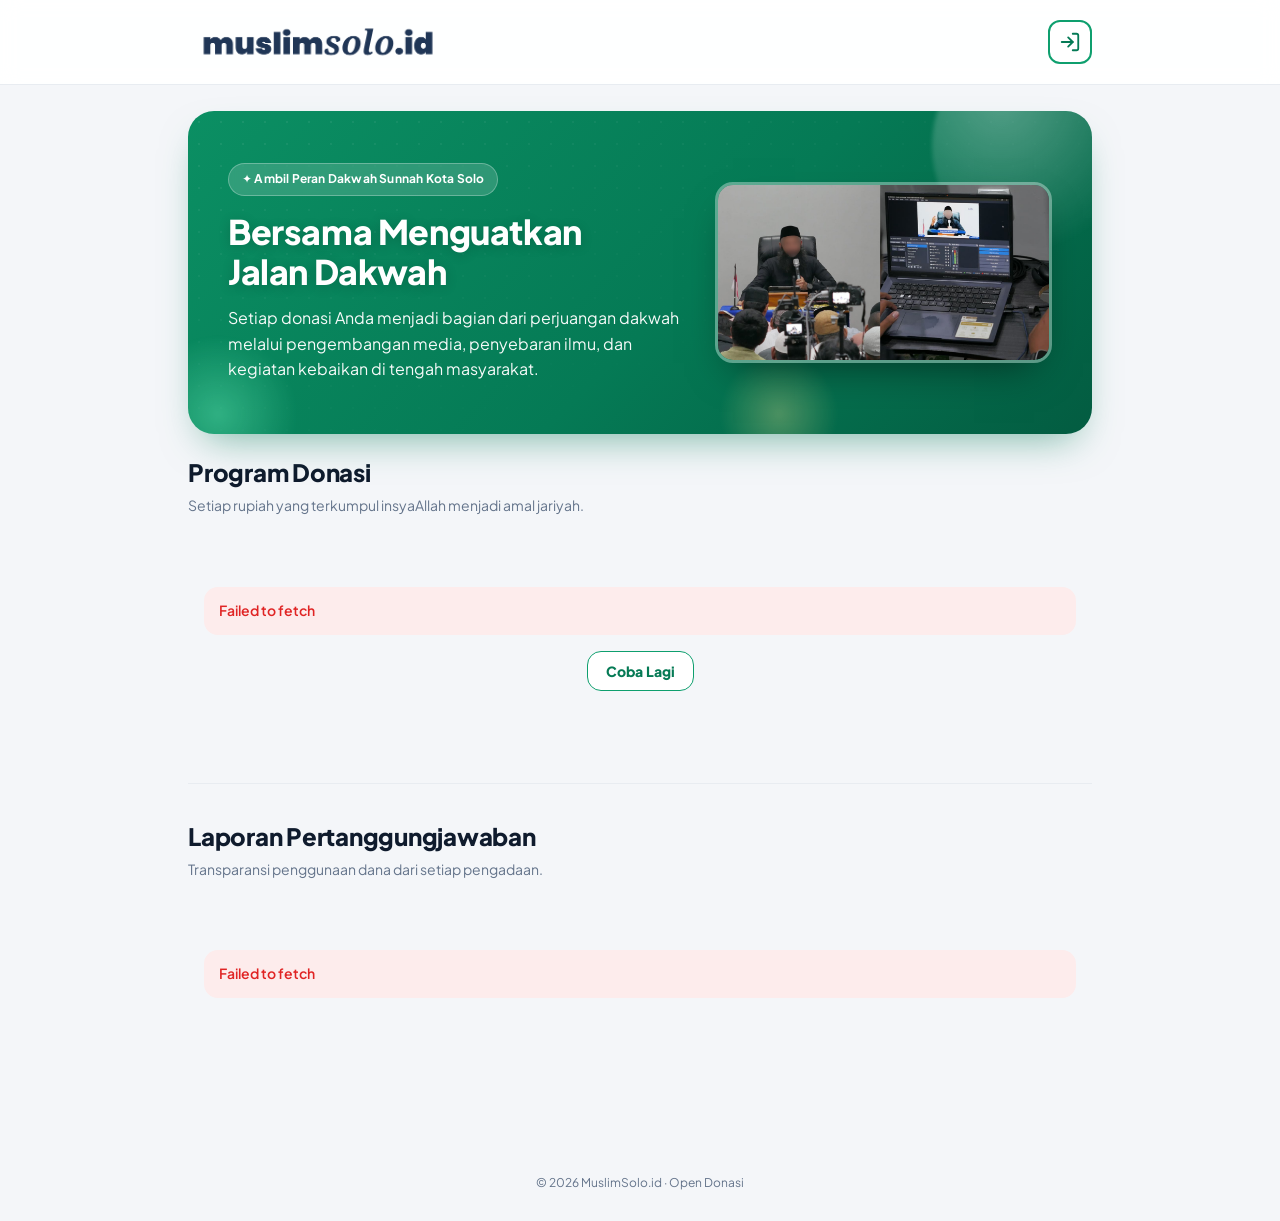
<file: index.html>
<!DOCTYPE html>
<html lang="id">
<head>
  <meta charset="UTF-8" />
  <meta name="viewport" content="width=device-width, initial-scale=1.0" />
  <link rel="icon" type="image/png" href="assets/img/favicon.png" />
  <link rel="apple-touch-icon" href="assets/img/favicon.png" />
  <title>Donasi Media muslimsolo.id</title>
  <meta name="description" content="Open donasi untuk program-program MuslimSolo.id. Pilih campaign, donasi, dan bantu wujudkan kebaikan." />
  <!-- Pra-koneksi ke server Apps Script & Google Drive agar loading data/gambar lebih cepat. -->
  <link rel="preconnect" href="https://script.google.com" crossorigin />
  <link rel="preconnect" href="https://script.googleusercontent.com" crossorigin />
  <link rel="preconnect" href="https://lh3.googleusercontent.com" crossorigin />
  <link rel="dns-prefetch" href="https://script.google.com" />
  <link rel="preconnect" href="https://fonts.googleapis.com" />
  <link rel="preconnect" href="https://fonts.gstatic.com" crossorigin />
  <link href="https://fonts.googleapis.com/css2?family=Plus+Jakarta+Sans:wght@400;600;700;800&display=swap" rel="stylesheet" />
  <link rel="stylesheet" href="assets/css/style.css" />
</head>
<body>
  <div id="header"></div>

  <main>
    <div class="container">
      <section class="hero">
        <div class="hero-bg" aria-hidden="true">
          <span class="blob blob-1"></span>
          <span class="blob blob-2"></span>
          <span class="blob blob-3"></span>
        </div>
        <div class="hero-inner">
          <div class="hero-text">
            <span class="hero-eyebrow">✦ Ambil Peran Dakwah Sunnah Kota Solo</span>
            <h1>Bersama Menguatkan<br />Jalan Dakwah</h1>
            <p>Setiap donasi Anda menjadi bagian dari perjuangan dakwah melalui pengembangan media, penyebaran ilmu, dan kegiatan kebaikan di tengah masyarakat.</p>
          </div>
          <div class="hero-photo">
            <img src="assets/img/hero.png" alt="Kegiatan dakwah MuslimSolo.id" loading="eager" />
          </div>
        </div>
      </section>

      <h2 class="page-title">Program Donasi</h2>
      <p class="page-subtitle">Setiap rupiah yang terkumpul insyaAllah menjadi amal jariyah.</p>

      <div id="content">
        <div class="state"><div class="spinner"></div>Memuat program donasi...</div>
      </div>

      <section class="lpj-section">
        <h2 class="page-title">Laporan Pertanggungjawaban</h2>
        <p class="page-subtitle">Transparansi penggunaan dana dari setiap pengadaan.</p>
        <div id="lpj-content">
          <div class="state"><div class="spinner"></div>Memuat laporan...</div>
        </div>
      </section>
    </div>
  </main>

  <div class="footer">&copy; <span id="year"></span> MuslimSolo.id &middot; Open Donasi</div>

  <script src="assets/js/config.js"></script>
  <script src="assets/js/utils.js"></script>
  <script src="assets/js/sample-data.js"></script>
  <script src="assets/js/api.js"></script>
  <script src="assets/js/landing.js"></script>
</body>
</html>
</file>
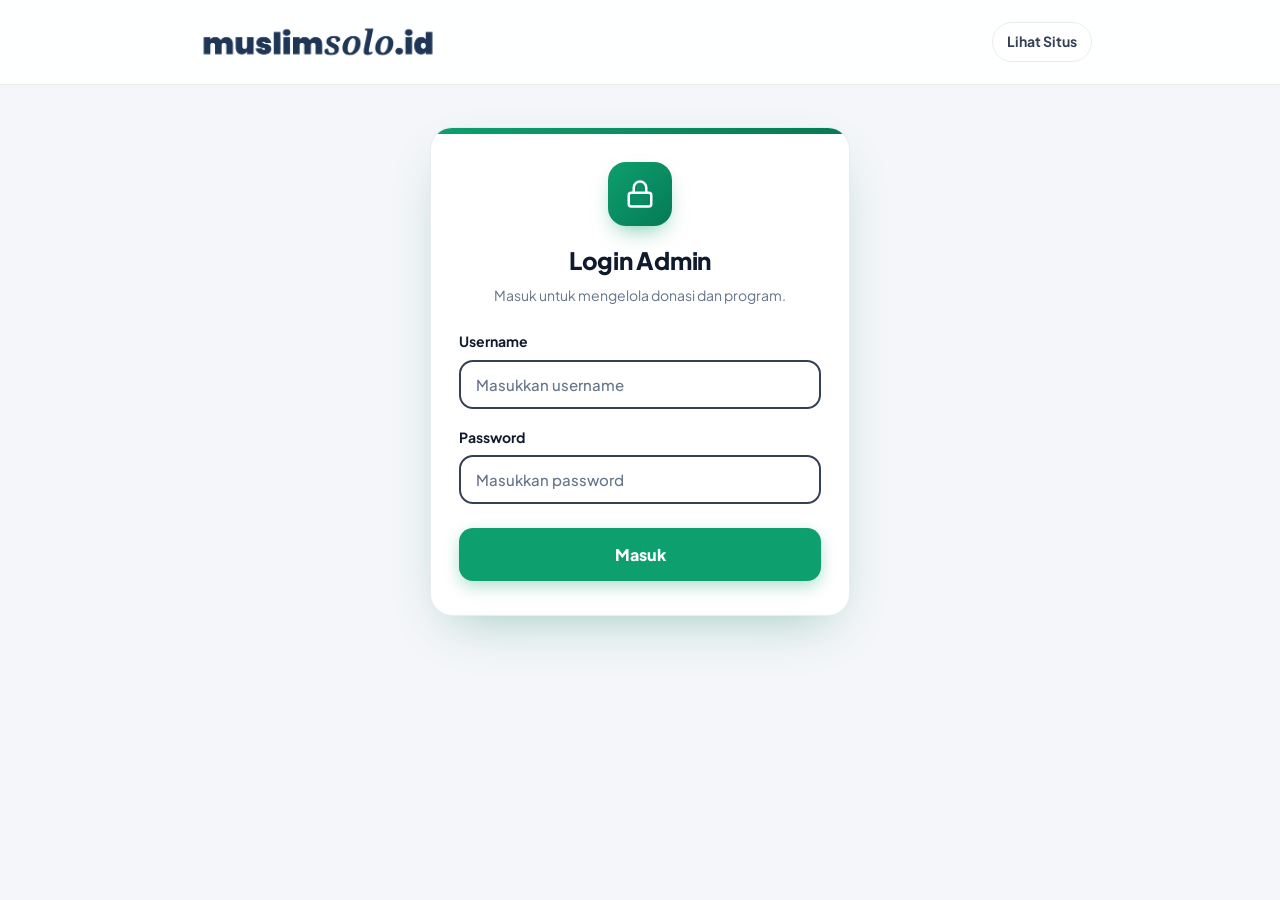
<file: admin.html>
<!DOCTYPE html>
<html lang="id">
<head>
  <meta charset="UTF-8" />
  <meta name="viewport" content="width=device-width, initial-scale=1.0" />
  <link rel="icon" type="image/png" href="assets/img/favicon.png" />
  <link rel="apple-touch-icon" href="assets/img/favicon.png" />
  <title>Admin - Donasi Media muslimsolo.id</title>
  <link rel="preconnect" href="https://fonts.googleapis.com" />
  <link rel="preconnect" href="https://fonts.gstatic.com" crossorigin />
  <link href="https://fonts.googleapis.com/css2?family=Plus+Jakarta+Sans:wght@400;600;700;800&display=swap" rel="stylesheet" />
  <link rel="stylesheet" href="assets/css/style.css" />
</head>
<body>
  <div id="header"></div>

  <main>
    <div class="container">
      <!-- LOGIN -->
      <section id="login-view">
        <div class="login-wrap">
          <div class="login-card">
            <div class="login-head">
              <div class="login-icon">
                <svg viewBox="0 0 24 24" fill="none" stroke="currentColor" stroke-width="2" stroke-linecap="round" stroke-linejoin="round"><rect x="3" y="11" width="18" height="11" rx="2"/><path d="M7 11V7a5 5 0 0 1 10 0v4"/></svg>
              </div>
              <h1>Login Admin</h1>
              <p>Masuk untuk mengelola donasi dan program.</p>
            </div>
            <div class="notice err hidden" id="login-err"></div>
            <div class="field">
              <label for="username">Username</label>
              <input id="username" class="input" type="text" autocomplete="username" placeholder="Masukkan username" />
            </div>
            <div class="field">
              <label for="password">Password</label>
              <input id="password" class="input" type="password" autocomplete="current-password" placeholder="Masukkan password" />
            </div>
            <button class="btn btn-primary btn-lg" id="login-btn">Masuk</button>
          </div>
        </div>
      </section>

      <!-- APP (setelah login) -->
      <div id="app-view" class="hidden app-with-nav">
        <!-- TAB: Verifikasi -->
        <section class="tab" id="tab-verify">
          <div class="tab-head">
            <h1 class="page-title">Dashboard</h1>
            <p class="page-subtitle">Ringkasan donasi dan program yang sedang berjalan.</p>
          </div>
          <div class="stats" id="stats"></div>
          <div class="section-head">
            <div class="section-label" style="margin:0">Donasi Menunggu Verifikasi</div>
            <button class="btn btn-ghost auto" id="refresh-btn">Muat Ulang</button>
          </div>
          <div id="pending-list"></div>
        </section>

        <!-- TAB: Program Donasi (CRUD) -->
        <section class="tab hidden" id="tab-program">
          <div class="section-head">
            <div>
              <h1 class="page-title">Program Donasi</h1>
              <p class="page-subtitle">Kelola program donasi yang ditampilkan ke publik.</p>
            </div>
            <button class="btn btn-primary auto" id="add-campaign">+ Tambah</button>
          </div>
          <div id="campaign-list"></div>
        </section>

        <!-- TAB: LPJ Pengadaan -->
        <section class="tab hidden" id="tab-lpj">
          <div class="section-head">
            <div>
              <h1 class="page-title">LPJ Pengadaan</h1>
              <p class="page-subtitle">Kelola laporan pertanggungjawaban penggunaan dana.</p>
            </div>
            <button class="btn btn-primary auto" id="add-lpj">+ Tambah</button>
          </div>
          <div id="lpj-list"></div>
        </section>

        <!-- TAB: Akun Admin -->
        <section class="tab hidden" id="tab-account">
          <div class="section-head">
            <div>
              <h1 class="page-title">Akun Admin</h1>
              <p class="page-subtitle">Atur akun yang dapat mengakses console admin.</p>
            </div>
            <button class="btn btn-primary auto" id="add-admin">+ Tambah</button>
          </div>
          <div id="admin-list"></div>
        </section>
      </div>
    </div>
  </main>

  <!-- BOTTOM NAV -->
  <nav class="bottom-nav hidden" id="bottom-nav">
    <button class="nav-item active" data-tab="verify">
      <svg viewBox="0 0 24 24" fill="none" stroke="currentColor" stroke-width="2" stroke-linecap="round" stroke-linejoin="round"><path d="M20 6 9 17l-5-5"/></svg>
      Verifikasi
    </button>
    <button class="nav-item" data-tab="program">
      <svg viewBox="0 0 24 24" fill="none" stroke="currentColor" stroke-width="2" stroke-linecap="round" stroke-linejoin="round"><rect x="3" y="4" width="18" height="16" rx="2"/><path d="M3 9h18M8 14h8"/></svg>
      Program
    </button>
    <button class="nav-item" data-tab="lpj">
      <svg viewBox="0 0 24 24" fill="none" stroke="currentColor" stroke-width="2" stroke-linecap="round" stroke-linejoin="round"><path d="M14 2H6a2 2 0 0 0-2 2v16a2 2 0 0 0 2 2h12a2 2 0 0 0 2-2V8z"/><path d="M14 2v6h6M9 13h6M9 17h4"/></svg>
      LPJ
    </button>
    <button class="nav-item" data-tab="account">
      <svg viewBox="0 0 24 24" fill="none" stroke="currentColor" stroke-width="2" stroke-linecap="round" stroke-linejoin="round"><circle cx="12" cy="8" r="4"/><path d="M4 21a8 8 0 0 1 16 0"/></svg>
      Akun
    </button>
    <button class="nav-item danger" id="nav-logout">
      <svg viewBox="0 0 24 24" fill="none" stroke="currentColor" stroke-width="2" stroke-linecap="round" stroke-linejoin="round"><path d="M9 21H5a2 2 0 0 1-2-2V5a2 2 0 0 1 2-2h4"/><path d="m16 17 5-5-5-5M21 12H9"/></svg>
      Keluar
    </button>
  </nav>

  <!-- MODAL -->
  <div class="modal-overlay hidden" id="modal">
    <div class="modal">
      <div class="modal-head">
        <h2 id="modal-title">Judul</h2>
        <button class="modal-x" id="modal-close" aria-label="Tutup">&times;</button>
      </div>
      <div class="modal-body" id="modal-body"></div>
    </div>
  </div>

  <script src="assets/js/config.js"></script>
  <script src="assets/js/utils.js"></script>
  <script src="assets/js/sample-data.js"></script>
  <script src="assets/js/api.js"></script>
  <script src="assets/js/admin.js"></script>
</body>
</html>
</file>
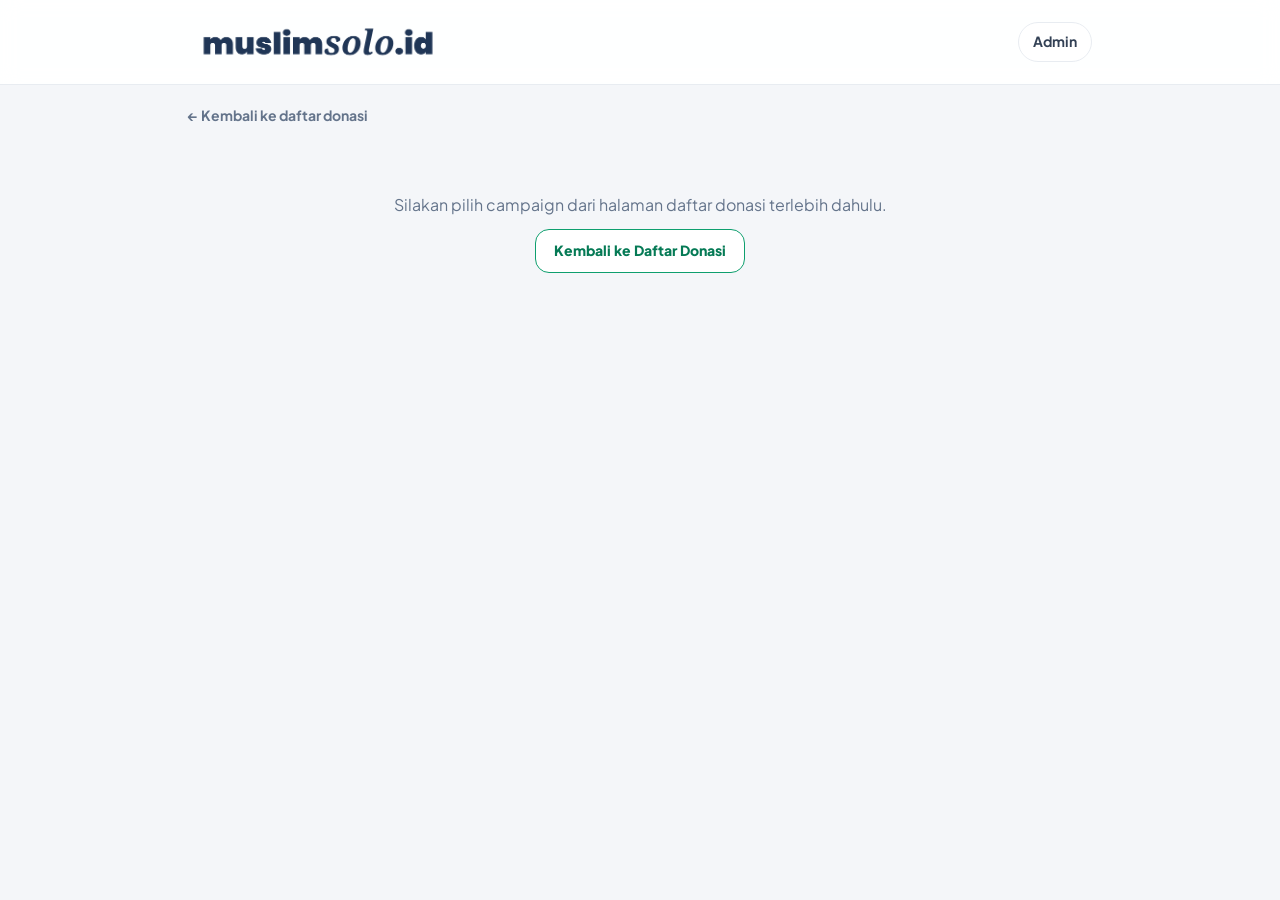
<file: detail.html>
<!DOCTYPE html>
<html lang="id">
<head>
  <meta charset="UTF-8" />
  <meta name="viewport" content="width=device-width, initial-scale=1.0" />
  <link rel="icon" type="image/png" href="assets/img/favicon.png" />
  <link rel="apple-touch-icon" href="assets/img/favicon.png" />
  <title>Detail - Donasi Media muslimsolo.id</title>
  <!-- Pra-koneksi ke server Apps Script & Google Drive agar loading data/gambar lebih cepat. -->
  <link rel="preconnect" href="https://script.google.com" crossorigin />
  <link rel="preconnect" href="https://script.googleusercontent.com" crossorigin />
  <link rel="preconnect" href="https://lh3.googleusercontent.com" crossorigin />
  <link rel="dns-prefetch" href="https://script.google.com" />
  <link rel="preconnect" href="https://fonts.googleapis.com" />
  <link rel="preconnect" href="https://fonts.gstatic.com" crossorigin />
  <link href="https://fonts.googleapis.com/css2?family=Plus+Jakarta+Sans:wght@400;600;700;800&display=swap" rel="stylesheet" />
  <link rel="stylesheet" href="assets/css/style.css" />
</head>
<body>
  <div id="header"></div>

  <main>
    <div class="container">
      <a class="back-link" href="index.html">&larr; Kembali ke daftar donasi</a>
      <div id="content">
        <div class="state"><div class="spinner"></div>Memuat detail donasi...</div>
      </div>
    </div>
  </main>

  <div id="cta"></div>

  <script src="assets/js/config.js"></script>
  <script src="assets/js/utils.js"></script>
  <script src="assets/js/sample-data.js"></script>
  <script src="assets/js/api.js"></script>
  <script src="assets/js/detail.js"></script>
</body>
</html>
</file>
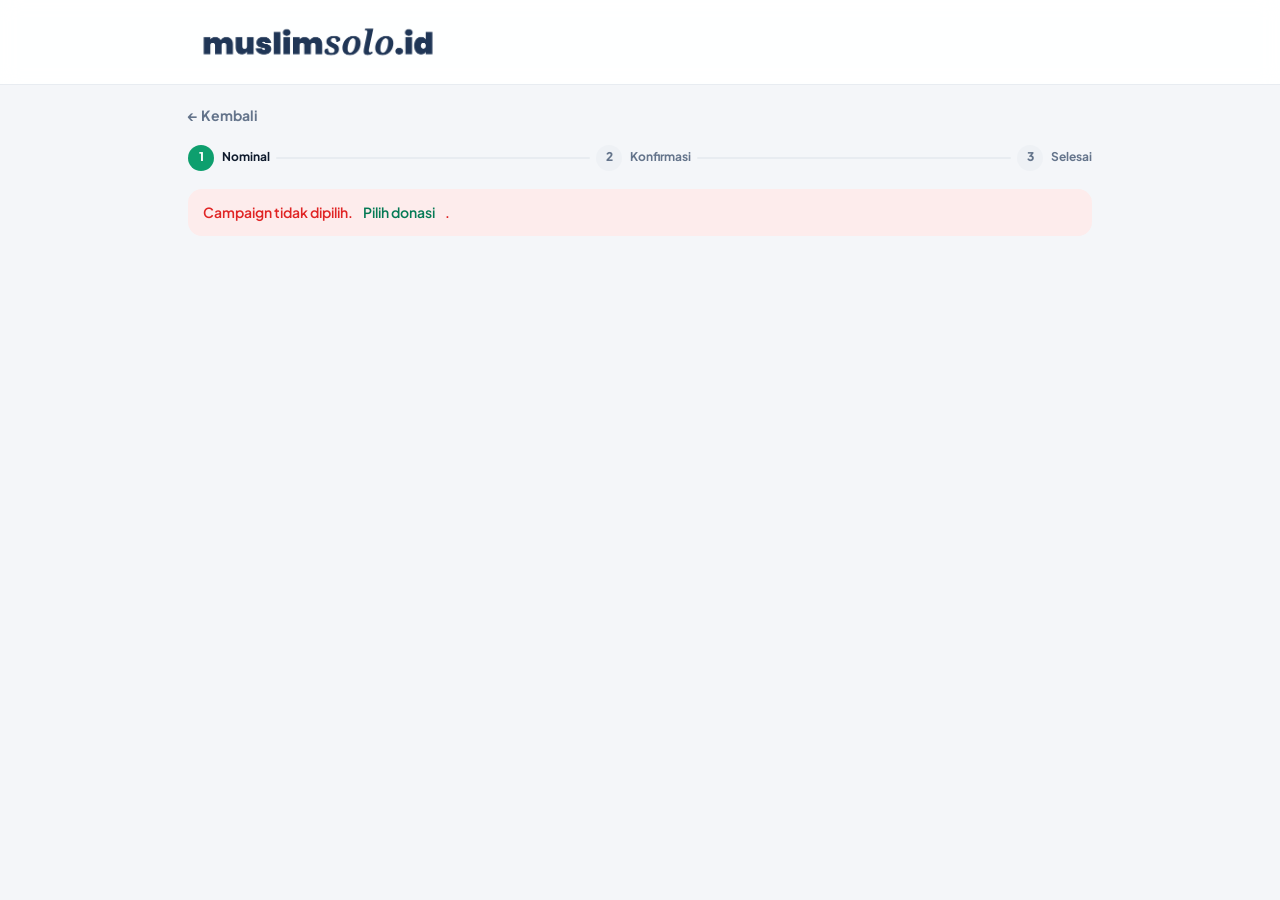
<file: donasi.html>
<!DOCTYPE html>
<html lang="id">
<head>
  <meta charset="UTF-8" />
  <meta name="viewport" content="width=device-width, initial-scale=1.0" />
  <link rel="icon" type="image/png" href="assets/img/favicon.png" />
  <link rel="apple-touch-icon" href="assets/img/favicon.png" />
  <title>Donasi Sekarang - Donasi Media muslimsolo.id</title>
  <link rel="preconnect" href="https://fonts.googleapis.com" />
  <link rel="preconnect" href="https://fonts.gstatic.com" crossorigin />
  <link href="https://fonts.googleapis.com/css2?family=Plus+Jakarta+Sans:wght@400;600;700;800&display=swap" rel="stylesheet" />
  <link rel="stylesheet" href="assets/css/style.css" />
</head>
<body>
  <div id="header"></div>

  <main>
    <div class="container">
      <a class="back-link" href="#" id="back">&larr; Kembali</a>

      <div class="steps" id="steps">
        <div class="stp active" data-step="1"><span class="dot">1</span><span>Nominal</span></div>
        <div class="bar"></div>
        <div class="stp" data-step="2"><span class="dot">2</span><span>Konfirmasi</span></div>
        <div class="bar"></div>
        <div class="stp" data-step="3"><span class="dot">3</span><span>Selesai</span></div>
      </div>

      <div id="campaign-summary"></div>

      <!-- STEP 1: Nominal + Instruksi Pembayaran -->
      <section id="step-pay">
        <div class="card"><div class="card-body">
          <div class="field">
            <label for="amount">Nominal Donasi</label>
            <div class="input-prefix">
              <span>Rp</span>
              <input id="amount" class="" type="text" inputmode="numeric" placeholder="0" autocomplete="off" />
            </div>
            <div class="amount-chips" id="chips"></div>
            <div class="error-text hidden" id="amount-err">Masukkan nominal minimal Rp1.</div>
          </div>

          <div class="section-label">Pilih Metode Pembayaran</div>
          <div class="method-options">
            <label class="method selected" data-method="Transfer">
              <input type="radio" name="method" value="Transfer" checked />
              <span class="m-ico">&#127974;</span>
              <span><b>Transfer Bank</b><br /><small class="don-meta">Transfer ke rekening panitia</small></span>
            </label>
            <label class="method" data-method="QRIS">
              <input type="radio" name="method" value="QRIS" />
              <span class="m-ico">&#128241;</span>
              <span><b>QRIS</b><br /><small class="don-meta">Scan kode QR dari aplikasi apa saja</small></span>
            </label>
          </div>

          <div id="pay-detail" class="mt-12"></div>
        </div></div>

        <div style="height:90px"></div>
        <div class="sticky-cta"><div class="container">
          <button class="btn btn-primary" id="to-confirm">Saya Sudah Transfer, Konfirmasi Donasi</button>
        </div></div>
      </section>

      <!-- STEP 2: Form Konfirmasi -->
      <section id="step-confirm" class="hidden">
        <div class="card"><div class="card-body">
          <h2 class="page-title" style="margin-top:0">Konfirmasi Donasi</h2>
          <p class="page-subtitle">Lengkapi data berikut agar donasi Anda dapat kami verifikasi.</p>

          <div class="notice err hidden" id="form-err"></div>

          <div class="field">
            <label for="name">Nama Lengkap</label>
            <input id="name" class="input" type="text" placeholder="Nama Anda" />
            <div class="error-text hidden" id="name-err">Nama wajib diisi.</div>
          </div>

          <div class="field">
            <label for="amount2">Nominal Donasi</label>
            <div class="input-prefix">
              <span>Rp</span>
              <input id="amount2" type="text" inputmode="numeric" placeholder="0" autocomplete="off" />
            </div>
            <div class="error-text hidden" id="amount2-err">Nominal minimal Rp1.</div>
          </div>

          <div class="field">
            <label>Metode Pembayaran</label>
            <select id="method2" class="select">
              <option value="Transfer">Transfer Bank</option>
              <option value="QRIS">QRIS</option>
            </select>
          </div>

          <div class="field">
            <label for="proof">Upload Bukti Pembayaran</label>
            <input id="proof" class="input" type="file" accept="image/png,image/jpeg" />
            <div class="hint">Format JPG/PNG, maksimal 5 MB.</div>
            <div class="error-text hidden" id="proof-err"></div>
          </div>

          <div class="field">
            <label for="note">Catatan (opsional)</label>
            <textarea id="note" class="textarea" placeholder="Doa atau pesan Anda..."></textarea>
          </div>
        </div></div>

        <div style="height:100px"></div>
        <div class="sticky-cta"><div class="container">
          <button class="btn btn-primary" id="submit">Kirim Konfirmasi</button>
        </div></div>
      </section>

      <!-- STEP 3: Sukses -->
      <section id="step-success" class="hidden">
        <div class="card"><div class="card-body success">
          <div class="check">&#10003;</div>
          <h2 class="page-title">Jazakumullah khairan!</h2>
          <p class="page-subtitle">Konfirmasi donasi Anda telah kami terima dan sedang menunggu verifikasi admin. Semoga menjadi amal jariyah.</p>
          <a class="btn btn-primary" href="index.html">Kembali ke Beranda</a>
        </div></div>
      </section>
    </div>
  </main>

  <script src="assets/js/config.js"></script>
  <script src="assets/js/utils.js"></script>
  <script src="assets/js/sample-data.js"></script>
  <script src="assets/js/api.js"></script>
  <script src="assets/js/donasi.js"></script>
</body>
</html>
</file>
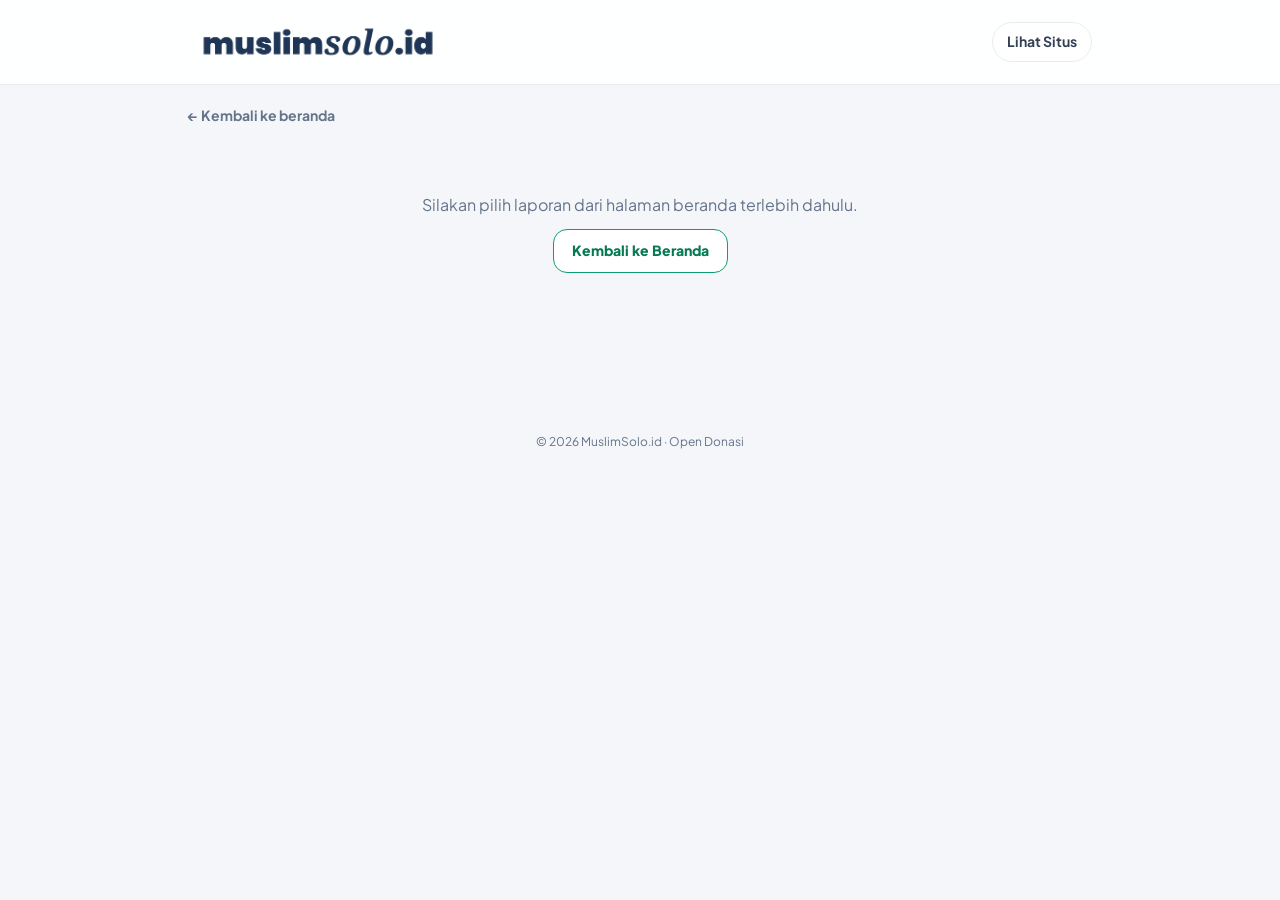
<file: lpj-detail.html>
<!DOCTYPE html>
<html lang="id">
<head>
  <meta charset="UTF-8" />
  <meta name="viewport" content="width=device-width, initial-scale=1.0" />
  <link rel="icon" type="image/png" href="assets/img/favicon.png" />
  <link rel="apple-touch-icon" href="assets/img/favicon.png" />
  <title>Detail LPJ - Donasi Media muslimsolo.id</title>
  <!-- Pra-koneksi ke server Apps Script & Google Drive agar loading data/gambar lebih cepat. -->
  <link rel="preconnect" href="https://script.google.com" crossorigin />
  <link rel="preconnect" href="https://script.googleusercontent.com" crossorigin />
  <link rel="preconnect" href="https://lh3.googleusercontent.com" crossorigin />
  <link rel="dns-prefetch" href="https://script.google.com" />
  <link rel="preconnect" href="https://fonts.googleapis.com" />
  <link rel="preconnect" href="https://fonts.gstatic.com" crossorigin />
  <link href="https://fonts.googleapis.com/css2?family=Plus+Jakarta+Sans:wght@400;600;700;800&display=swap" rel="stylesheet" />
  <link rel="stylesheet" href="assets/css/style.css" />
</head>
<body>
  <div id="header"></div>

  <main>
    <div class="container">
      <a class="back-link" href="index.html">&larr; Kembali ke beranda</a>
      <div id="content">
        <div class="state"><div class="spinner"></div>Memuat detail laporan...</div>
      </div>
    </div>
  </main>

  <div class="footer">&copy; <span id="year"></span> MuslimSolo.id &middot; Open Donasi</div>

  <script src="assets/js/config.js"></script>
  <script src="assets/js/utils.js"></script>
  <script src="assets/js/sample-data.js"></script>
  <script src="assets/js/api.js"></script>
  <script src="assets/js/lpj-detail.js"></script>
</body>
</html>
</file>
<file: assets/css/style.css>
:root {
  --primary: #0e9f6e;
  --primary-dark: #057a55;
  --primary-soft: #e3f4ec;
  --primary-tint: #f1faf5;
  --ink: #0f1b2d;
  --ink-2: #334155;
  --muted: #64748b;
  --line: #e8ecf1;
  --bg: #f4f6f9;
  --card: #ffffff;
  --warning: #b7791f;
  --warning-soft: #fdf6e3;
  --danger: #e02424;
  --danger-soft: #fdecec;
  --info: #1c64f2;
  --info-soft: #ebf2fe;
  --shadow-sm: 0 1px 2px rgba(15, 27, 45, 0.06);
  --shadow: 0 8px 30px rgba(15, 27, 45, 0.08);
  --shadow-lg: 0 16px 40px rgba(15, 27, 45, 0.12);
  --r-lg: 18px;
  --r-md: 14px;
  --r-sm: 10px;
}

* { box-sizing: border-box; }
html, body { margin: 0; padding: 0; }

body {
  font-family: "Plus Jakarta Sans", "Segoe UI", system-ui, -apple-system, Roboto, Helvetica, Arial, sans-serif;
  color: var(--ink);
  background: var(--bg);
  line-height: 1.55;
  -webkit-font-smoothing: antialiased;
  text-rendering: optimizeLegibility;
}

img { max-width: 100%; display: block; }
a { color: var(--primary-dark); text-decoration: none; }
h1, h2, h3 { letter-spacing: -0.01em; }

/* ---------- Layout ---------- */
.container { width: 100%; max-width: 940px; margin: 0 auto; padding: 0 18px; }

.app-header {
  position: sticky; top: 0; z-index: 20;
  background: rgba(255, 255, 255, 0.92);
  backdrop-filter: saturate(180%) blur(10px);
  border-bottom: 1px solid var(--line);
}
.app-header .container { display: flex; align-items: center; justify-content: space-between; height: 84px; }
.brand { display: flex; align-items: center; gap: 10px; font-weight: 800; color: var(--ink); font-size: 18px; }
.brand .brand-logo { height: 64px; width: auto; max-width: 260px; object-fit: contain; display: block; }
.brand .logo {
  width: 40px; height: 40px; border-radius: 12px;
  background: linear-gradient(135deg, var(--primary), var(--primary-dark));
  color: #fff; display: grid; place-items: center; font-weight: 800; font-size: 18px;
  box-shadow: 0 4px 12px rgba(14, 159, 110, 0.35);
}
.brand small { display: block; font-size: 11px; font-weight: 600; color: var(--muted); letter-spacing: 0.02em; }
.header-link {
  font-size: 14px; font-weight: 700; color: var(--ink-2);
  padding: 8px 14px; border-radius: 999px; border: 1px solid var(--line); background: #fff;
}
.header-link:hover { border-color: var(--primary); color: var(--primary-dark); }
.header-icon-link {
  display: inline-grid; place-items: center; width: 44px; height: 44px;
  border-radius: 12px; border: 2px solid var(--primary); background: #fff; color: var(--primary-dark);
  transition: background 0.15s ease, color 0.15s ease, box-shadow 0.15s ease;
}
.header-icon-link svg { width: 22px; height: 22px; }
.header-icon-link:hover { background: var(--primary); color: #fff; box-shadow: 0 4px 12px rgba(14, 159, 110, 0.3); }

main { padding: 18px 0 80px; }

.page-title { font-size: 24px; font-weight: 800; margin: 6px 0 4px; }
.page-subtitle { color: var(--muted); margin: 0 0 18px; font-size: 14px; }

/* ---------- Hero ---------- */
.hero {
  position: relative; overflow: hidden; isolation: isolate;
  background: linear-gradient(135deg, #0b8f63 0%, #057a55 55%, #035c41 100%);
  color: #fff; border-radius: 26px; padding: 40px 28px; margin: 8px 0 20px;
  box-shadow: 0 18px 40px -16px rgba(5, 122, 85, 0.55);
}
/* Lapisan dekoratif background */
.hero-bg { position: absolute; inset: 0; z-index: -1; overflow: hidden; }
.hero-bg::before {
  content: ""; position: absolute; inset: 0;
  background-image: radial-gradient(rgba(255, 255, 255, 0.18) 1.2px, transparent 1.2px);
  background-size: 22px 22px; opacity: 0.4;
  mask-image: linear-gradient(to bottom right, #000, transparent 70%);
  -webkit-mask-image: linear-gradient(to bottom right, #000, transparent 70%);
}
.hero-bg .blob { position: absolute; border-radius: 50%; filter: blur(2px); opacity: 0.9; }
.hero-bg .blob-1 {
  width: 230px; height: 230px; right: -70px; top: -80px;
  background: radial-gradient(circle at 30% 30%, rgba(255, 255, 255, 0.35), rgba(255, 255, 255, 0) 70%);
  animation: heroFloat 9s ease-in-out infinite;
}
.hero-bg .blob-2 {
  width: 160px; height: 160px; left: -50px; bottom: -60px;
  background: radial-gradient(circle at 50% 50%, rgba(120, 255, 200, 0.4), rgba(120, 255, 200, 0) 70%);
  animation: heroFloat 11s ease-in-out infinite reverse;
}
.hero-bg .blob-3 {
  width: 120px; height: 120px; right: 28%; bottom: -40px;
  background: radial-gradient(circle at 50% 50%, rgba(255, 233, 150, 0.32), rgba(255, 233, 150, 0) 70%);
  animation: heroFloat 13s ease-in-out infinite;
}
@keyframes heroFloat {
  0%, 100% { transform: translate(0, 0); }
  50% { transform: translate(-14px, 16px); }
}
@media (prefers-reduced-motion: reduce) {
  .hero-bg .blob { animation: none; }
}
.hero-inner { position: relative; }
.hero-photo { position: relative; }
.hero-photo img {
  display: block; width: 100%; height: 100%; object-fit: cover; border-radius: 18px;
  box-shadow: 0 18px 40px -18px rgba(0, 0, 0, 0.55); border: 3px solid rgba(255, 255, 255, 0.35);
}
.hero-eyebrow {
  display: inline-block; font-size: 12px; font-weight: 700; letter-spacing: 0.2px;
  padding: 6px 13px; border-radius: 999px; margin-bottom: 16px;
  background: rgba(255, 255, 255, 0.16); border: 1px solid rgba(255, 255, 255, 0.28);
  backdrop-filter: blur(4px); -webkit-backdrop-filter: blur(4px);
}
.hero h1 {
  margin: 0 0 12px; font-size: 28px; line-height: 1.2; font-weight: 800;
  letter-spacing: -0.4px; text-shadow: 0 2px 12px rgba(0, 0, 0, 0.18);
}
.hero p { margin: 0; opacity: 0.96; font-size: 15px; line-height: 1.6; max-width: 540px; }
.hero-photo { margin-top: 24px; }
.hero-photo img { max-height: 230px; }

@media (min-width: 760px) {
  .hero-inner { display: grid; grid-template-columns: 1.15fr 0.85fr; align-items: center; gap: 32px; }
  .hero-text { min-width: 0; }
  .hero-photo { margin-top: 0; }
  .hero-photo img { max-height: 280px; }
}

@media (min-width: 600px) {
  .hero { padding: 52px 40px; }
  .hero h1 { font-size: 34px; }
  .hero p { font-size: 16px; }
}

/* ---------- Category chips ---------- */
.cat-row { display: flex; gap: 8px; overflow-x: auto; padding: 2px 0 10px; margin-bottom: 6px; -webkit-overflow-scrolling: touch; }
.cat-row::-webkit-scrollbar { display: none; }
.cat {
  flex: 0 0 auto; font-size: 13px; font-weight: 700; color: var(--ink-2);
  background: #fff; border: 1px solid var(--line); padding: 8px 16px; border-radius: 999px; white-space: nowrap;
}
.cat.active, .cat:hover { background: var(--primary-soft); color: var(--primary-dark); border-color: transparent; }

/* ---------- Cards / grid ---------- */
.grid { display: grid; gap: 18px; }
@media (min-width: 640px) { .grid.cols-2 { grid-template-columns: 1fr 1fr; } }

.card { background: var(--card); border: 1px solid var(--line); border-radius: var(--r-lg); overflow: hidden; box-shadow: var(--shadow-sm); }
.card-body { padding: 18px; }

.cmp-card { display: flex; flex-direction: column; transition: transform 0.15s ease, box-shadow 0.15s ease; }
.cmp-card:hover { transform: translateY(-3px); box-shadow: var(--shadow); }
.cmp-card--completed { opacity: 0.88; }
.cmp-card--completed:hover { transform: none; box-shadow: var(--shadow-sm); }
.cmp-fulfilled {
  display: flex; align-items: center; justify-content: center; gap: 8px;
  width: 100%; padding: 14px 18px; border-radius: var(--r-md);
  background: var(--primary-soft); color: var(--primary-dark);
  font-size: 15px; font-weight: 800; letter-spacing: 0.01em;
  border: 2px solid rgba(14, 159, 110, 0.25);
}
.cmp-cover { position: relative; }
.cmp-cover img, .cmp-cover .ph { width: 100%; aspect-ratio: 16 / 10; object-fit: cover; background: var(--primary-soft); }
.cmp-pct {
  position: absolute; left: 12px; bottom: 12px;
  background: rgba(15, 27, 45, 0.78); color: #fff; backdrop-filter: blur(4px);
  font-size: 12px; font-weight: 800; padding: 5px 11px; border-radius: 999px;
}
.cmp-status { position: absolute; right: 12px; top: 12px; }
.cmp-body { padding: 16px; display: flex; flex-direction: column; gap: 12px; flex: 1; }
.cmp-title {
  font-size: 16px; font-weight: 800; margin: 0; line-height: 1.35; color: var(--ink);
  display: -webkit-box; -webkit-line-clamp: 2; -webkit-box-orient: vertical; overflow: hidden;
}

/* ---------- Progress ---------- */
.progress { height: 8px; background: var(--primary-soft); border-radius: 999px; overflow: hidden; }
.progress > span { display: block; height: 100%; background: linear-gradient(90deg, var(--primary), var(--primary-dark)); border-radius: 999px; transition: width 0.5s ease; }

.collected-label { font-size: 11px; color: var(--muted); margin-bottom: 1px; }
.collected-amt { font-size: 17px; font-weight: 800; color: var(--ink); }
.collected-amt small { font-size: 12px; font-weight: 600; color: var(--muted); }
.cmp-meta { display: flex; justify-content: space-between; font-size: 12px; color: var(--muted); font-weight: 600; }

/* ---------- Badges ---------- */
.badge { display: inline-flex; align-items: center; gap: 5px; font-size: 11px; font-weight: 800; padding: 5px 11px; border-radius: 999px; letter-spacing: 0.02em; }
.badge::before { content: ""; width: 6px; height: 6px; border-radius: 50%; background: currentColor; }
.badge.active { background: var(--primary-soft); color: var(--primary-dark); }
.badge.completed { background: var(--info-soft); color: var(--info); }
.badge.closed { background: #eef1f5; color: var(--muted); }
.badge.pending { background: var(--warning-soft); color: var(--warning); }
.badge.verified { background: var(--primary-soft); color: var(--primary-dark); }
.badge.rejected { background: var(--danger-soft); color: var(--danger); }
.badge.solid { background: rgba(255,255,255,0.92); color: var(--primary-dark); }
.badge.solid.completed { color: var(--info); }
.badge.solid.closed { color: var(--muted); }

/* ---------- Buttons ---------- */
.btn {
  display: inline-flex; align-items: center; justify-content: center; gap: 8px;
  width: 100%; border: none; border-radius: var(--r-md); padding: 14px 18px;
  font-family: inherit; font-size: 15px; font-weight: 800; cursor: pointer;
  transition: transform 0.05s ease, background 0.2s ease, box-shadow 0.2s ease, opacity 0.2s ease;
}
.btn:active { transform: translateY(1px); }
.btn-primary { background: var(--primary); color: #fff; box-shadow: 0 6px 16px rgba(14, 159, 110, 0.3); }
.btn-primary:hover { background: var(--primary-dark); }
.btn-outline { background: #fff; color: var(--primary-dark); border: 1.5px solid var(--primary); }
.btn-danger { background: #fff; color: var(--danger); border: 1.5px solid var(--danger); }
.btn-danger:hover { background: var(--danger); color: #fff; }
.btn-ghost { background: #eef1f5; color: var(--ink-2); }
.btn-ghost:hover { background: #e3e8ef; }
.btn:disabled { opacity: 0.55; cursor: not-allowed; box-shadow: none; }
.btn.auto { width: auto; padding: 10px 18px; font-size: 14px; }
.btn-row { display: flex; gap: 10px; }

/* ---------- Sticky CTA ---------- */
.sticky-cta {
  position: fixed; left: 0; right: 0; bottom: 0; z-index: 15;
  background: rgba(255, 255, 255, 0.96); backdrop-filter: blur(8px);
  border-top: 1px solid var(--line); padding: 12px 0;
  box-shadow: 0 -6px 24px rgba(15, 27, 45, 0.08);
}
.sticky-cta .container { display: flex; align-items: center; gap: 14px; }
.sticky-cta .sc-info { flex: 1; min-width: 0; }
.sticky-cta .sc-info .collected-amt { font-size: 15px; }
.sticky-cta .btn { width: auto; flex: 0 0 auto; padding: 14px 26px; }
.cta-spacer { height: 84px; }
@media (max-width: 520px) { .sticky-cta .sc-info { display: none; } .sticky-cta .btn { width: 100%; } }

/* ---------- Stats strip (detail) ---------- */
.stat-strip { display: flex; gap: 8px; }
.stat-strip .ss { flex: 1; text-align: center; padding: 12px 6px; background: var(--primary-tint); border-radius: var(--r-md); }
.stat-strip .ss .n { font-size: 17px; font-weight: 800; color: var(--ink); }
.stat-strip .ss .l { font-size: 11px; color: var(--muted); font-weight: 600; }

/* ---------- Forms ---------- */
.field { margin-bottom: 18px; }
.field label { display: block; font-size: 14px; font-weight: 700; margin-bottom: 7px; }
.field .hint { font-size: 12px; color: var(--muted); margin-top: 5px; }
.input, .textarea, .select {
  width: 100%; padding: 13px 15px; font-family: inherit; font-size: 15px;
  border: 1.5px solid var(--line); border-radius: var(--r-md); background: #fff; color: var(--ink);
  transition: border-color 0.15s ease, box-shadow 0.15s ease;
}
.input:focus, .textarea:focus, .select:focus { outline: none; border-color: var(--primary); box-shadow: 0 0 0 4px var(--primary-soft); }
.textarea { resize: vertical; min-height: 84px; }
.input-prefix { display: flex; align-items: center; border: 1.5px solid var(--line); border-radius: var(--r-md); overflow: hidden; transition: border-color 0.15s ease, box-shadow 0.15s ease; }
.input-prefix:focus-within { border-color: var(--primary); box-shadow: 0 0 0 4px var(--primary-soft); }
.input-prefix span { padding: 13px 14px; background: var(--primary-soft); color: var(--primary-dark); font-weight: 800; }
.input-prefix input { border: none; flex: 1; padding: 13px 15px; font-family: inherit; font-size: 18px; font-weight: 700; }
.input-prefix input:focus { outline: none; }
.error-text { color: var(--danger); font-size: 13px; margin-top: 6px; font-weight: 600; }

.field .hint { display: block; }
.check-row { display: flex; align-items: center; gap: 9px; font-weight: 600; font-size: 14px; cursor: pointer; margin-bottom: 0; }
.check-row input[type="checkbox"] { width: 18px; height: 18px; accent-color: var(--primary); cursor: pointer; }
.check-row span { font-weight: 600; }
input[type="file"].input { padding: 10px 12px; font-size: 14px; cursor: pointer; }
.banner-preview { margin-bottom: 10px; border-radius: var(--r-md); overflow: hidden; border: 1.5px solid var(--line); background: #f4f6f8; aspect-ratio: 16 / 9; }
.banner-preview img { display: block; width: 100%; height: 100%; object-fit: cover; }
.banner-preview.hidden { display: none; }

.amount-chips { display: flex; flex-wrap: wrap; gap: 8px; margin-top: 12px; }

/* ---------- LPJ Pengadaan ---------- */
.lpj-section { margin-top: 40px; padding-top: 28px; border-top: 1px solid var(--line); }
.lpj-meta { font-size: 12.5px; color: var(--muted); font-weight: 600; }
.lpj-amount { display: inline-block; font-weight: 800; color: var(--primary-dark); background: var(--primary-soft); padding: 4px 12px; border-radius: 999px; font-size: 14px; }
.cmp-card.lpj-link { text-decoration: none; color: inherit; }
.cmp-card.lpj-link .btn { margin-top: auto; }
.lpj-related { display: flex; align-items: center; justify-content: space-between; gap: 12px; text-decoration: none; color: var(--ink); }
.lpj-related:hover { border-color: var(--primary); }
.lpj-related-title { font-weight: 700; }
.lpj-related-arrow { color: var(--primary-dark); font-weight: 800; flex: 0 0 auto; }
.lpj-card .desc { margin: 0; }
.chip { border: 1.5px solid var(--line); background: #fff; border-radius: 999px; padding: 9px 15px; font-family: inherit; font-size: 13px; font-weight: 700; cursor: pointer; color: var(--ink-2); }
.chip:hover, .chip.active { border-color: var(--primary); color: var(--primary-dark); background: var(--primary-tint); }

.method-options { display: grid; gap: 10px; }
.method { border: 1.5px solid var(--line); border-radius: var(--r-md); padding: 15px; cursor: pointer; display: flex; align-items: center; gap: 13px; transition: border-color 0.15s ease, background 0.15s ease; }
.method:hover { border-color: var(--primary); }
.method.selected { border-color: var(--primary); background: var(--primary-tint); }
.method input { width: 20px; height: 20px; accent-color: var(--primary); }
.method .m-ico { width: 40px; height: 40px; border-radius: 10px; background: var(--primary-soft); color: var(--primary-dark); display: grid; place-items: center; font-size: 19px; flex: 0 0 auto; }

.pay-block { border: 1.5px dashed var(--primary); background: var(--primary-tint); border-radius: var(--r-md); padding: 16px; margin-top: 12px; }
.pay-row { display: flex; justify-content: space-between; align-items: center; padding: 7px 0; font-size: 14px; border-bottom: 1px dashed rgba(14, 159, 110, 0.25); }
.pay-row:last-of-type { border-bottom: none; }
.pay-row b { font-weight: 800; }
.copy-btn { border: none; background: var(--primary); color: #fff; border-radius: 10px; padding: 13px 26px; font-family: inherit; font-size: 15px; font-weight: 800; cursor: pointer; }
.copy-btn:hover { background: var(--primary-dark); }
.qris-img { max-width: 240px; margin: 14px auto 0; border-radius: var(--r-md); border: 4px solid #fff; box-shadow: var(--shadow); }
.qris-download { display: flex; align-items: center; justify-content: center; gap: 9px; width: 100%; margin-top: 16px; border: none; background: var(--primary); color: #fff; border-radius: 12px; padding: 15px 22px; font-family: inherit; font-size: 15px; font-weight: 800; cursor: pointer; box-shadow: 0 6px 16px rgba(14, 159, 110, 0.3); transition: background 0.2s ease, transform 0.05s ease; }
.qris-download:hover { background: var(--primary-dark); }
.qris-download:active { transform: translateY(1px); }
.qris-download svg { width: 19px; height: 19px; }

/* ---------- Step indicator ---------- */
.steps { display: flex; align-items: center; gap: 6px; margin: 4px 0 18px; }
.steps .stp { display: flex; align-items: center; gap: 8px; font-size: 12px; font-weight: 700; color: var(--muted); }
.steps .dot { width: 26px; height: 26px; border-radius: 50%; background: #eef1f5; color: var(--muted); display: grid; place-items: center; font-size: 12px; font-weight: 800; }
.steps .stp.done .dot { background: var(--primary-soft); color: var(--primary-dark); }
.steps .stp.active .dot { background: var(--primary); color: #fff; }
.steps .stp.active { color: var(--ink); }
.steps .bar { flex: 1; height: 2px; background: var(--line); border-radius: 2px; }
.steps .bar.done { background: var(--primary); }

/* ---------- States ---------- */
.state { text-align: center; padding: 52px 16px; color: var(--muted); }
.spinner { width: 36px; height: 36px; border: 3px solid var(--primary-soft); border-top-color: var(--primary); border-radius: 50%; margin: 0 auto 14px; animation: spin 0.8s linear infinite; }
@keyframes spin { to { transform: rotate(360deg); } }
.empty-ico { font-size: 42px; margin-bottom: 8px; }

/* ---------- Notice ---------- */
.notice { border-radius: var(--r-md); padding: 13px 15px; font-size: 14px; margin-bottom: 16px; font-weight: 600; display: flex; gap: 10px; align-items: flex-start; }
.notice.ok { background: var(--primary-soft); color: var(--primary-dark); }
.notice.err { background: var(--danger-soft); color: var(--danger); }
.notice.info { background: var(--info-soft); color: var(--info); }

/* ---------- Success ---------- */
.success { text-align: center; padding: 36px 20px; }
.success .check {
  width: 84px; height: 84px; border-radius: 50%;
  background: linear-gradient(135deg, var(--primary), var(--primary-dark));
  color: #fff; display: grid; place-items: center; font-size: 42px; margin: 0 auto 18px;
  box-shadow: 0 12px 28px rgba(14, 159, 110, 0.4);
}

/* ---------- Admin ---------- */
.stats { display: grid; grid-template-columns: 1fr 1fr; gap: 12px; margin-bottom: 22px; }
@media (min-width: 720px) { .stats { grid-template-columns: repeat(4, 1fr); } }
.stat {
  background: var(--card); border: 1px solid var(--line); border-radius: var(--r-lg);
  padding: 16px; box-shadow: var(--shadow-sm); display: flex; align-items: center; gap: 13px;
  position: relative; overflow: hidden; transition: transform 0.15s ease, box-shadow 0.15s ease;
}
.stat:hover { transform: translateY(-2px); box-shadow: 0 12px 26px -14px rgba(15, 27, 45, 0.35); }
.stat .stat-ico {
  width: 44px; height: 44px; border-radius: 13px; flex: 0 0 auto;
  display: grid; place-items: center; background: var(--primary-soft); color: var(--primary-dark);
}
.stat .stat-ico svg { width: 23px; height: 23px; }
.stat .stat-text { min-width: 0; }
.stat .label { font-size: 12px; color: var(--muted); font-weight: 600; }
.stat .value { font-size: 21px; font-weight: 800; margin-top: 3px; line-height: 1.15; }
.stat.warn .stat-ico { background: var(--warning-soft); color: var(--warning); }
.stat.info .stat-ico { background: var(--info-soft); color: var(--info); }
.stat.ok .stat-ico { background: var(--primary-soft); color: var(--primary-dark); }
.stat.accent { background: linear-gradient(135deg, var(--primary), var(--primary-dark)); border-color: transparent; box-shadow: 0 12px 26px -14px rgba(14, 159, 110, 0.7); }
.stat.accent .label, .stat.accent .value { color: #fff; }
.stat.accent .label { opacity: 0.9; }
.stat.accent .stat-ico { background: rgba(255, 255, 255, 0.22); color: #fff; }

.don-row { background: var(--card); border: 1px solid var(--line); border-left: 4px solid var(--warning); border-radius: var(--r-lg); padding: 16px; margin-bottom: 12px; box-shadow: var(--shadow-sm); transition: transform 0.15s ease, box-shadow 0.15s ease; }
.don-row:hover { transform: translateY(-2px); box-shadow: 0 12px 26px -14px rgba(15, 27, 45, 0.3); }
.don-head { display: flex; justify-content: space-between; align-items: flex-start; gap: 12px; }
.don-name { font-weight: 800; font-size: 15px; }
.don-meta { font-size: 13px; color: var(--muted); font-weight: 600; }
.don-amount { font-size: 19px; font-weight: 800; color: var(--primary-dark); white-space: nowrap; }
.don-proof { margin: 12px 0; max-height: 240px; border-radius: var(--r-md); border: 1px solid var(--line); }

/* ---------- Misc ---------- */
.back-link { display: inline-flex; gap: 6px; align-items: center; font-size: 14px; font-weight: 700; color: var(--muted); margin-bottom: 14px; }
.back-link:hover { color: var(--primary-dark); }
.section-label { font-size: 13px; text-transform: uppercase; letter-spacing: 0.05em; color: var(--muted); margin: 20px 0 10px; font-weight: 800; }
.hidden { display: none !important; }
.center { text-align: center; }
.mt-12 { margin-top: 12px; }
.card-pad { padding: 18px; }
.desc { white-space: pre-wrap; font-size: 14.5px; color: var(--ink-2); margin: 0; }
.footer { text-align: center; color: var(--muted); font-size: 12px; padding: 28px 0; }
.footer a { font-weight: 700; }

/* ============================ Admin extras ============================ */
.section-head { display: flex; justify-content: space-between; align-items: center; gap: 10px; margin: 6px 0 12px; }
.section-head .page-title { margin: 0; font-size: 20px; }
.section-head .page-subtitle { margin: 3px 0 0; }
.tab-head { margin-bottom: 18px; }
.tab-head .page-title { margin-bottom: 2px; }
.tab-head .page-subtitle { margin-bottom: 0; }

/* Bottom navigation (mobile-app style) */
.bottom-nav {
  position: fixed; left: 0; right: 0; bottom: 0; z-index: 30;
  display: flex; background: #fff; border-top: 1px solid var(--line);
  box-shadow: 0 -6px 20px rgba(15, 27, 45, 0.08);
  padding-bottom: env(safe-area-inset-bottom, 0);
}
.nav-item {
  flex: 1; border: none; background: none; cursor: pointer; position: relative;
  display: flex; flex-direction: column; align-items: center; gap: 3px;
  padding: 11px 4px 9px; font-family: inherit; font-size: 11px; font-weight: 700;
  color: var(--muted); transition: color 0.15s ease;
}
.nav-item svg { width: 22px; height: 22px; }
.nav-item.active { color: var(--primary-dark); }
.nav-item.active::before {
  content: ""; position: absolute; top: 0; left: 50%; transform: translateX(-50%);
  width: 30px; height: 3px; border-radius: 0 0 4px 4px; background: var(--primary);
}
.nav-item.active svg { filter: drop-shadow(0 3px 6px rgba(14, 159, 110, 0.35)); }
.nav-item.danger { color: var(--danger); }
.app-with-nav { padding-bottom: 88px; }

/* List rows for campaigns / admins */
.list-row {
  background: var(--card); border: 2px solid var(--line); border-radius: var(--r-lg);
  padding: 14px 16px; margin-bottom: 12px; box-shadow: var(--shadow-sm);
  display: flex; align-items: center; gap: 12px;
  transition: transform 0.15s ease, box-shadow 0.15s ease, border-color 0.15s ease;
}
.list-row:hover { transform: translateY(-2px); border-color: var(--primary); box-shadow: 0 12px 26px -14px rgba(14, 159, 110, 0.4); }
.list-row .lr-thumb { width: 58px; height: 58px; border-radius: 14px; object-fit: cover; background: var(--primary-soft); flex: 0 0 auto; box-shadow: inset 0 0 0 1px rgba(15, 27, 45, 0.06); }
.list-row .lr-main { flex: 1; min-width: 0; }
.list-row .lr-title { font-weight: 800; font-size: 14.5px; margin: 0 0 4px; overflow: hidden; text-overflow: ellipsis; white-space: nowrap; }
.list-row .lr-sub { font-size: 12px; color: var(--muted); font-weight: 600; }
.list-row .lr-actions { display: flex; gap: 8px; flex: 0 0 auto; }
.icon-btn {
  width: 38px; height: 38px; border-radius: 10px; border: 1.5px solid var(--line); background: #fff;
  display: grid; place-items: center; cursor: pointer; color: var(--ink-2);
}
.icon-btn svg { width: 18px; height: 18px; }
.icon-btn:hover { border-color: var(--primary); color: var(--primary-dark); }
.icon-btn.danger:hover { border-color: var(--danger); color: var(--danger); }
@media (max-width: 480px) {
  .list-row { flex-wrap: wrap; }
  .list-row .lr-actions { width: 100%; }
  .list-row .lr-actions .icon-btn { flex: 1; }
}

/* Modal */
.modal-overlay {
  position: fixed; inset: 0; z-index: 40; background: rgba(15, 27, 45, 0.5);
  display: flex; align-items: flex-end; justify-content: center; padding: 0;
}
@media (min-width: 600px) { .modal-overlay { align-items: center; padding: 20px; } }
.modal {
  background: #fff; width: 100%; max-width: 520px; max-height: 92vh; overflow-y: auto;
  border-radius: 22px 22px 0 0; box-shadow: var(--shadow-lg);
  animation: sheet-up 0.22s ease;
}
@media (min-width: 600px) { .modal { border-radius: 22px; } }
@keyframes sheet-up { from { transform: translateY(24px); opacity: 0.6; } to { transform: translateY(0); opacity: 1; } }
.modal-head {
  position: sticky; top: 0; background: #fff; display: flex; align-items: center; justify-content: space-between;
  padding: 18px 20px 12px; border-bottom: 1px solid var(--line);
}
.modal-head h2 { margin: 0; font-size: 18px; font-weight: 800; }
.modal-x { border: none; background: #eef1f5; width: 34px; height: 34px; border-radius: 50%; font-size: 20px; line-height: 1; cursor: pointer; color: var(--ink-2); }
.modal-body { padding: 18px 20px 22px; }

/* ---------- Login Admin ---------- */
.login-wrap { display: flex; justify-content: center; padding: 24px 0 40px; }
.login-card {
  width: 100%; max-width: 420px; background: var(--card);
  border: 1px solid var(--line); border-radius: 22px;
  padding: 34px 28px; box-shadow: 0 20px 50px -22px rgba(5, 122, 85, 0.4);
  position: relative; overflow: hidden;
}
.login-card::before {
  content: ""; position: absolute; left: 0; right: 0; top: 0; height: 6px;
  background: linear-gradient(90deg, var(--primary), var(--primary-dark));
}
.login-head { text-align: center; margin-bottom: 24px; }
.login-icon {
  width: 64px; height: 64px; margin: 0 auto 16px; border-radius: 18px;
  display: grid; place-items: center; color: #fff;
  background: linear-gradient(135deg, var(--primary), var(--primary-dark));
  box-shadow: 0 10px 22px -8px rgba(14, 159, 110, 0.6);
}
.login-icon svg { width: 30px; height: 30px; }
.login-head h1 { margin: 0 0 6px; font-size: 24px; font-weight: 800; }
.login-head p { margin: 0; font-size: 14px; color: var(--muted); }
.login-card .field label { font-size: 14px; }
.login-card .input {
  border-width: 2px; border-color: var(--ink-2);
}
.login-card .input::placeholder { color: var(--muted); font-weight: 500; }
.login-card .input:focus { border-color: var(--primary); }
.btn-lg { padding: 16px 18px; font-size: 16px; margin-top: 6px; }
</file>
